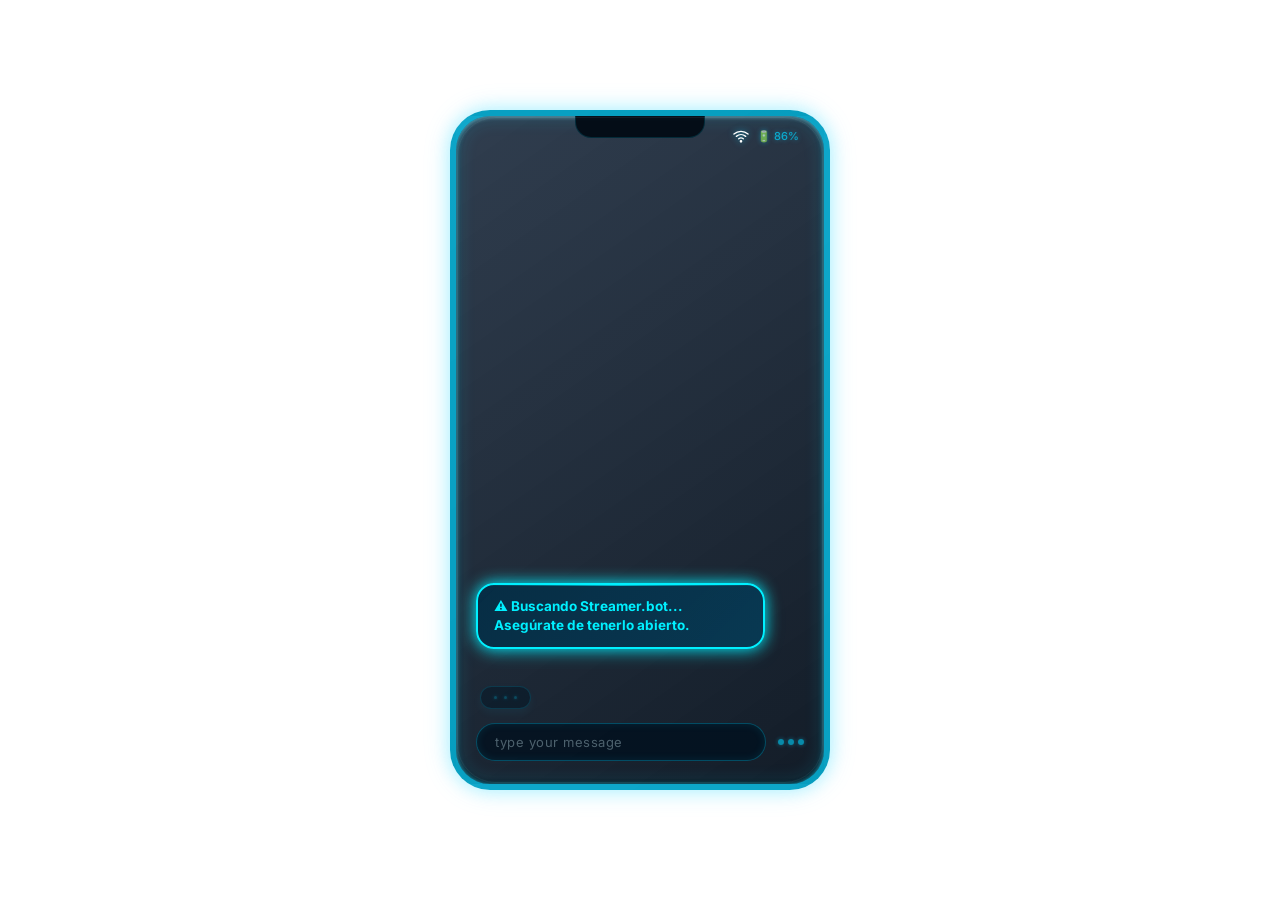
<file: index.html>
<!DOCTYPE html>
<html lang="es">
<head>
  <meta charset="UTF-8">
  <meta name="viewport" content="width=device-width, initial-scale=1.0">
  <title>Liquid Glass Aqua Neon Chat - Edición Final</title>
  <link rel="stylesheet" href="style.css">
</head>
<body>

  <div class="phone-container">
    <div class="phone-status-bar">
      <div class="phone-notch"></div>
      <div class="phone-status-icons">
        <svg class="icon-wifi" viewBox="0 0 24 24" fill="none" stroke="currentColor" stroke-width="2" stroke-linecap="round" stroke-linejoin="round">
          <path d="M5 12.55a11 11 0 0 1 14.08 0"></path>
          <path d="M1.42 9a16 16 0 0 1 21.16 0"></path>
          <path d="M8.53 16.11a6 6 0 0 1 6.94 0"></path>
          <circle cx="12" cy="20" r="1" fill="currentColor"></circle>
        </svg>
        <span class="icon-battery">🔋 86%</span>
      </div>
    </div>

    <!-- Integración de la Isla Dinámica de Spotify -->
    <div class="spotify-island-container">
      <iframe src="widget spotify mio.html" class="spotify-widget-frame" frameborder="0"></iframe>
    </div>

    <div class="chat-area" id="chat-container">
      </div>

    <div class="typing-indicator" id="typing-bubble">
      <div class="typing-dot"></div>
      <div class="typing-dot"></div>
      <div class="typing-dot"></div>
    </div>

    <div class="phone-bottom-bar">
      <div class="simulated-input">type your message</div>
      <div class="simulated-dots">
        <span></span>
        <span></span>
        <span></span>
      </div>
    </div>
  </div>

  <script src="script.js"></script>
</body>
</html>
</file>
<file: style.css>
@import url('https://fonts.googleapis.com/css2?family=Inter:wght@400;500;600;700&display=swap');

* {
  margin: 0;
  padding: 0;
  box-sizing: border-box;
}

body {
  background: transparent !important; /* Transparencia total en OBS */
  font-family: 'Inter', sans-serif;
  display: flex;
  justify-content: center;
  align-items: center;
  min-height: 100vh;
  overflow: hidden;
}

/* MARCO DEL TELÉFONO (Con efecto de vidrio curvado 2.5D "infladito") */
.phone-container {
  position: relative;
  width: 380px;
  height: 680px;
  border-radius: 40px;
  background: linear-gradient(145deg, rgba(12, 28, 48, 0.85) 0%, rgba(6, 16, 28, 0.95) 100%);
  
  /* ── EL BORDESITO DE CRISTAL INFLADITO ── */
  /* El borde principal es semitransparente para simular el bisel del vidrio */
  border: 6px solid rgba(0, 212, 255, 0.7);
  box-shadow:
    0 0 18px rgba(0, 212, 255, 0.25),
    0 0 28px rgba(0, 212, 255, 0.18),
    /* Sombra interna blanca/celeste muy delgada que crea el reflejo de la curvatura */
    inset 0 2px 4px rgba(255, 255, 255, 0.25),
    inset 2px 0 4px rgba(0, 212, 255, 0.3),
    inset -2px 0 4px rgba(0, 212, 255, 0.3),
    inset 0 -2px 6px rgba(0, 0, 0, 0.6),
    inset 0 0 20px rgba(0, 212, 255, 0.2);
  /* ─────────────────────────────────────── */

  overflow: hidden;
  backdrop-filter: blur(20px);
  -webkit-backdrop-filter: blur(20px);
  display: flex;
  flex-direction: column;
}

/* Brillo extra perimetral para acentuar el relieve del vidrio */
.phone-container::after {
  content: '';
  position: absolute;
  top: 1px; left: 1px; right: 1px; bottom: 1px;
  border-radius: 39px;
  border: 1px solid rgba(255, 255, 255, 0.05);
  pointer-events: none;
  z-index: 20;
}

/* BARRA DE ESTADO (SUPERIOR) */
.phone-status-bar {
  position: relative;
  width: 100%;
  height: 40px;
  display: flex;
  justify-content: flex-end;
  align-items: center;
  padding: 0 25px;
  z-index: 10;
}

.phone-notch {
  position: absolute;
  top: 0;
  left: 50%;
  transform: translateX(-50%);
  width: 130px;
  height: 22px;
  background: rgba(4, 12, 22, 0.95);
  border-bottom-left-radius: 16px;
  border-bottom-right-radius: 16px;
  border: 1px solid rgba(0, 212, 255, 0.15);
  border-top: none;
}

.phone-status-icons {
  font-size: 11px;
  color: rgba(0, 212, 255, 0.7);
  display: flex;
  gap: 8px;
  align-items: center;
  font-weight: 500;
  text-shadow: 0 0 5px rgba(0, 212, 255, 0.4);
}

/* ICONO WIFI SVG */
.icon-wifi {
  width: 16px;
  height: 16px;
  stroke: #ffffff;
  color: #ffffff;
  filter: drop-shadow(0 0 3px rgba(0, 212, 255, 0.6));
}

/* POSICIONAMIENTO DE LA ISLA DE SPOTIFY */
.spotify-island-container {
  position: absolute;
  top: 5px; /* Lo subimos para que quede pegado a la zona de la bocina */
  left: 50%;
  transform: translateX(-50%);
  width: 100%;
  display: flex;
  justify-content: center;
  z-index: 100;
  pointer-events: none; /* Evita que el frame bloquee clics en el chat si es necesario */
}

.spotify-widget-frame {
  width: 320px; 
  height: 110px;  /* Aumentamos la altura del frame para que el resplandor no se corte */
  background: transparent;
  overflow: hidden;
}

/* ÁREA INTERNA DEL CHAT */
.chat-area {
  flex: 1;
  width: 100%;
  padding: 85px 20px 20px 20px; /* Ajuste para que los mensajes no choquen con la isla */
  display: flex;
  flex-direction: column;
  justify-content: flex-end;
  gap: 12px;
  overflow: hidden;
  margin-bottom: 115px; 
  position: relative;
  z-index: 1;
}

/* BURBUJAS LIQUID GLASS CON APARICIÓN EFECTO NUBE */
.glass-message {
  padding: 12px 16px;
  border-radius: 18px;
  font-size: 13.5px;
  color: #fff;
  max-width: 88%;
  background: linear-gradient(135deg, rgba(2, 45, 70, 0.85) 0%, rgba(4, 65, 95, 0.75) 100%);
  border: 2px solid var(--user-color, rgba(0, 212, 255, 0.7));
  box-shadow: 0 0 15px var(--user-color, rgba(0, 212, 255, 0.4)), 0 6px 25px var(--user-color-dim, rgba(0, 212, 255, 0.25));
  animation: cloudIn 0.6s cubic-bezier(0.25, 1, 0.5, 1) forwards;
  transition: all 0.5s ease;
  position: relative;
  z-index: 2;
}

/* ALINEACIÓN IZQUIERDA - COLOR AZUL/CYAN */
.glass-message.message-left {
  align-self: flex-start;
  animation: slideInLeft 0.6s cubic-bezier(0.25, 1, 0.5, 1) forwards, slideOutLeft 0.6s cubic-bezier(0.25, 1, 0.5, 1) forwards 29.4s;
  background: linear-gradient(135deg, rgba(2, 45, 90, 0.85) 0%, rgba(4, 65, 120, 0.75) 100%);
  border: 2px solid rgba(0, 180, 255, 0.8);
  box-shadow: 0 0 15px rgba(0, 180, 255, 0.5), 0 6px 25px rgba(0, 180, 255, 0.3);
}

.glass-message.message-left .username {
  color: #00d4ff !important;
  text-shadow: 0 0 8px rgba(0, 212, 255, 0.8) !important;
}

/* ALINEACIÓN DERECHA - COLOR MAGENTA/PÚRPURA */
.glass-message.message-right {
  align-self: flex-end;
  animation: slideInRight 0.6s cubic-bezier(0.25, 1, 0.5, 1) forwards, slideOutRight 0.6s cubic-bezier(0.25, 1, 0.5, 1) forwards 29.4s;
  background: linear-gradient(135deg, rgba(70, 20, 90, 0.95) 0%, rgba(120, 35, 155, 0.85) 100%);
  border: 2px solid rgba(255, 110, 255, 0.92);
  box-shadow: 0 0 20px rgba(255, 110, 255, 0.55), 0 6px 30px rgba(255, 110, 255, 0.35);
}

.glass-message.message-right .username {
  color: #ff9bff !important;
  text-shadow: 0 0 10px rgba(255, 110, 255, 0.9) !important;
}

.glass-message.follow-alert {
  align-self: center;
  background: linear-gradient(135deg, rgba(210, 180, 70, 0.95) 0%, rgba(255, 220, 120, 0.9) 100%);
  border: 2px solid rgba(255, 215, 0, 0.95);
  box-shadow: 0 0 22px rgba(255, 215, 0, 0.65), 0 6px 28px rgba(255, 215, 0, 0.35);
}

.glass-message.follow-alert .username {
  color: #ffd700 !important;
  text-shadow: 0 0 10px rgba(255, 215, 0, 0.9) !important;
}

.glass-message::before {
  content: '';
  position: absolute;
  top: 0; left: 0; right: 0;
  height: 1px;
  background: linear-gradient(90deg, transparent, var(--user-color, #00f0ff), transparent);
  opacity: 0.7;
}

.glass-message .username {
  font-weight: 700;
  font-size: 12.5px;
  color: var(--user-color);
  margin-bottom: 3px;
  text-shadow: 0 0 8px var(--user-color-dim);
}

.glass-message .content {
  color: #d8f4fc;
  line-height: 1.4;
}

.kick-emote {
  height: 22px;
  width: auto;
  vertical-align: middle;
  margin: 0 2px;
}

/* LAS BOLITAS DE ESCRIBIENDO FIJAS */
.typing-indicator {
  position: absolute;
  bottom: 75px; 
  left: 24px;   
  display: flex;
  align-items: center;
  gap: 5px;
  background: rgba(2, 22, 38, 0.5); 
  padding: 8px 12px;
  border-radius: 12px;
  border: 1px solid rgba(0, 212, 255, 0.15);
  box-shadow: 0 4px 10px rgba(0, 212, 255, 0.05);
  z-index: 5; 
  pointer-events: none;
}

.typing-dot {
  width: 5px;
  height: 5px;
  background: rgba(0, 212, 255, 0.8);
  border-radius: 50%;
  box-shadow: 0 0 6px rgba(0, 212, 255, 0.8);
  animation: typingBounce 1.4s infinite ease-in-out both;
}

.typing-dot:nth-child(1) { animation-delay: -0.32s; }
.typing-dot:nth-child(2) { animation-delay: -0.16s; }

/* BARRA DE ESCRITURA INFERIOR */
.phone-bottom-bar {
  position: absolute;
  bottom: 15px;
  left: 0;
  right: 0;
  height: 55px;
  display: flex;
  align-items: center;
  justify-content: space-between;
  padding: 0 20px;
  gap: 12px;
  z-index: 15;
  background: transparent;
}

.simulated-input {
  flex: 1;
  height: 38px;
  border-radius: 20px;
  background: rgba(3, 18, 32, 0.85);
  border: 1px solid rgba(0, 212, 255, 0.3);
  box-shadow: inset 0 0 8px rgba(0, 212, 255, 0.1);
  color: rgba(208, 240, 248, 0.35);
  font-size: 13px;
  display: flex;
  align-items: center;
  padding-left: 18px;
  letter-spacing: 0.5px;
}

.simulated-dots {
  display: flex;
  gap: 4px;
}

.simulated-dots span {
  width: 6px;
  height: 6px;
  background: rgba(0, 212, 255, 0.6);
  border-radius: 50%;
  box-shadow: 0 0 4px rgba(0, 212, 255, 0.4);
}

/* ANIMACIONES */

/* SLIDE LEFT RETURN - ENTRADA */
@keyframes slideInLeft {
  0% {
    opacity: 0;
    transform: translateX(-100%);
  }
  100% {
    opacity: 1;
    transform: translateX(0);
  }
}

/* SLIDE LEFT RETURN - SALIDA */
@keyframes slideOutLeft {
  0% {
    opacity: 1;
    transform: translateX(0);
  }
  100% {
    opacity: 0;
    transform: translateX(-100%);
  }
}

/* SLIDE RIGHT RETURN - ENTRADA (para mensajes derechos) */
@keyframes slideInRight {
  0% {
    opacity: 0;
    transform: translateX(100%);
  }
  100% {
    opacity: 1;
    transform: translateX(0);
  }
}

/* SLIDE RIGHT RETURN - SALIDA */
@keyframes slideOutRight {
  0% {
    opacity: 1;
    transform: translateX(0);
  }
  100% {
    opacity: 0;
    transform: translateX(100%);
  }
}

@keyframes cloudIn {
  0% {
    opacity: 0;
    filter: blur(6px);
    transform: translateY(20px) scale(0.95);
  }
  100% {
    opacity: 1;
    filter: blur(0);
    transform: translateY(0) scale(1);
  }
}

@keyframes typingBounce {
  0%, 80%, 100% { transform: scale(0.6); opacity: 0.3; }
  40% { transform: scale(1.2); opacity: 1; }
}

/* ESTILO EVAPORACIÓN AL EXPIRAR */
.glass-message.evaporating {
  opacity: 0;
  transform: translateY(-20px) scale(0.9);
  filter: blur(6px);
}
</file>
